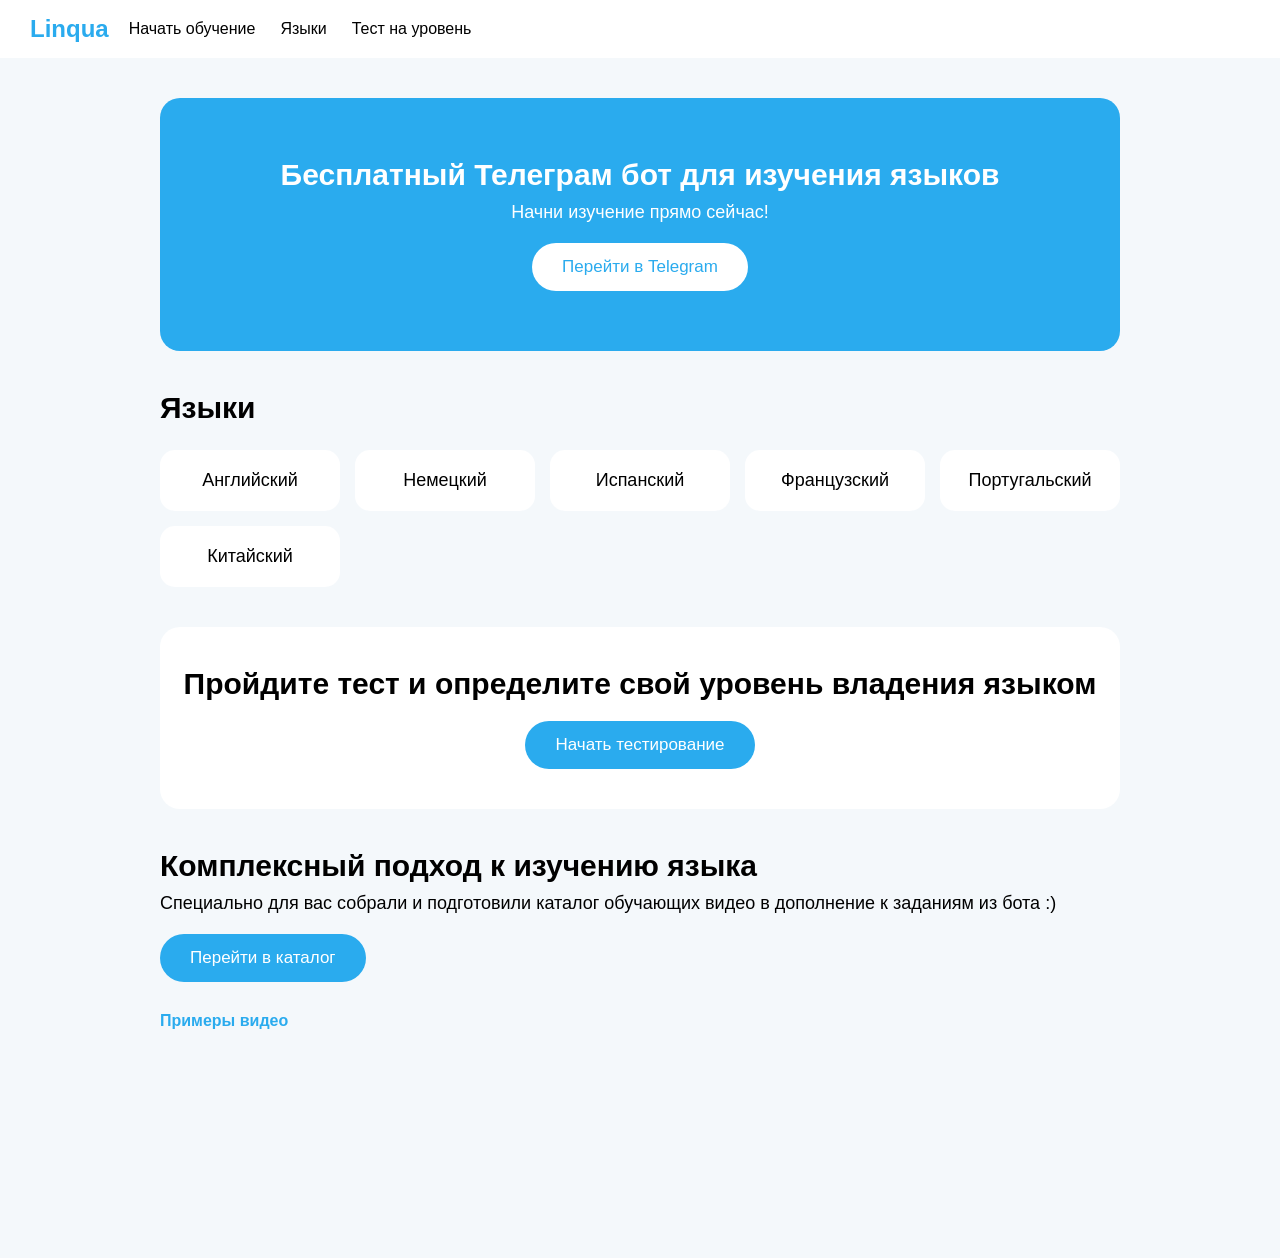
<file: index.html>
<!DOCTYPE html>
<html lang="en">
<head>
    <meta charset="UTF-8">
    <meta name="viewport" content="width=device-width, initial-scale=1.0">
    <title>linqua-lang</title>
    <link rel="stylesheet" href="style.css">
</head>
<body>
<header class="header">
        <a href="index.html" class="logo">Linqua</a>
        <nav class="nav">
    <a href="#about_us">Начать обучение</a>
    <a href="#lang_block">Языки</a>
    <a href="#test">Тест на уровень</a>
        </nav> 


    <details class="dropdown">
        <summary></summary>
        <ul>
            <li><a href="#about_us">Начать обучение</a></li>
            <li><a href="#lang_block">Языки</a></li>
            <li><a href="#test">Тест на уровень</a></li>
        </ul>
    </details>


</header>

<main> 
<section id="about_us">
    <h2> Бесплатный Телеграм бот для изучения языков</h2>
    <h3> Начни изучение прямо сейчас!</h3>
    <a href="https://t.me/linqua_bot" class="Button" target="_blank">Перейти в Telegram</a>
</section>



<section id="lang_block"> 
    <h2>Языки</h2>
<article class="style-block">
    <a href="#language1">Английский</a>
</article>
<article class="style-block">
    <a href="#another_lang">Немецкий</a>
</article>
<article class="style-block">
    <a href="#another_lang">Испанский</a>
</article>
<article class="style-block">
    <a href="#another_lang">Французский</a>
</article>
<article class="style-block">
    <a href="#another_lang">Португальский</a>
</article>
<article class="style-block">
    <a href="#another_lang">Китайский</a>
</article>
</section>

<section id="test" class="test_lang"> 
    <h2>Пройдите тест и определите свой уровень владения языком</h2>
    <a href="#test" class="Button">Начать тестирование</a>
</section>

<section>
    <h2>Комплексный подход к изучению языка</h2>
    <h3> Специально для вас собрали и подготовили каталог обучающих видео в дополнение к заданиям из бота :)</h3>
    <a href="#catalog" class="Button">Перейти в каталог</a>
    

<div class="video">
 <span class="example">Примеры видео</span>
<iframe width="280" height="163" src="https://www.youtube.com/embed/Hp9wUEDasY4?si=_ECdXH0hlgrcehnn" title="YouTube video player" frameborder="0" allow="accelerometer; autoplay; clipboard-write; encrypted-media; gyroscope; picture-in-picture; web-share" referrerpolicy="strict-origin-when-cross-origin" allowfullscreen></iframe>  <iframe width="280" height="163" src="https://www.youtube.com/embed/jMCOyUgKhqU?si=hZS3JvLmFOssY331" title="YouTube video player" frameborder="0" allow="accelerometer; autoplay; clipboard-write; encrypted-media; gyroscope; picture-in-picture; web-share" referrerpolicy="strict-origin-when-cross-origin" allowfullscreen></iframe>
</div>
</section>
</main>
</file>
<file: style.css>
* {
  margin: 0;
  padding: 0;
  box-sizing: border-box;
}

body {
  font-family: Arial, sans-serif;
  background-color: #f4f8fb;
  color: #000000;
}

a {
  text-decoration: none;
  color: #000000;
}

.header {
  display: flex;
  align-items: center;
  gap: 20px;
  padding: 15px 30px;
  background-color: #ffffff;
}

.nav {
  display: flex;
  align-items: center;
  gap: 25px;
  flex: 1;
}

.dropdown {
  display:none;
}

.logo {
  font-size: 24px;
  font-weight: 700;
  color: #2aabee;
}

.lang {
  font-size: 16px;
  color: #000000;
}

.nav a:hover {
  color: #2aabee;
}

#button1 {
  background-color: #2aabee;
  color: #ffffff;
  padding: 10px 20px;
  border-radius: 20px;
}

.header .button {
  background-color: #ffffff;
  border: 2px solid #2aabee;
  color: #2aabee;
  padding: 8px 20px;
  border-radius: 20px;
}

main {
  display: block;
  max-width: 1000px;
  margin: 0 auto;
  padding: 0 20px 50px;
}

section {
  margin-top: 40px;
}

h2 {
  font-size: 30px;
  margin-bottom: 10px;
}

h3 {
  font-size: 18px;
  font-weight: normal;
  margin-bottom: 20px;
}

.Button {
  display: inline-block;
  background-color: #2aabee;
  color: #ffffff;
  padding: 14px 30px;
  border-radius: 25px;
  font-size: 17px;
}

.Button:hover,
.button:hover {
  background-color: #229ed9;
  color: #ffffff;
}

#about_us {
  text-align: center;
  background-color: #2aabee;
  color: #ffffff;
  padding: 60px 20px;
  border-radius: 20px;
}

#about_us .Button {
  background-color: #ffffff;
  color: #2aabee;
}

#lang_block {
  display: flex;
  flex-wrap: wrap;
  gap: 15px;
}

#lang_block h2 {
  width: 100%;
}

.style-block {
  background-color: #ffffff;
  border-radius: 15px;
  width: 180px;
  text-align: center;
}

.style-block a {
  display: block;
  padding: 20px;
  font-size: 18px;
}

.style-block:hover {
  background-color: #2aabee;
}

.style-block:hover a {
  color: #ffffff;
}

.test_lang h2 {
  margin-bottom: 20px;
}

.test_lang {
  text-align: center;
  background-color: #ffffff; 
  border-radius: 20px;
  padding: 40px 20px;
}

.example {
  display: block;
  width: 100%;          /* занимает целую строку, видео уходят вниз */
  margin-top: 20px;
  color: #2aabee;
  font-weight: bold;
}

.video {
  display: flex;
  flex-wrap: wrap;
  gap: 15px;
  margin-top: 10px;
}

@media (max-width: 768px) {
  .nav {
    display: none;
  }
  .dropdown {
    display: block;
  }

  .nav .logo {
    display: block;
  }
}
</file>
